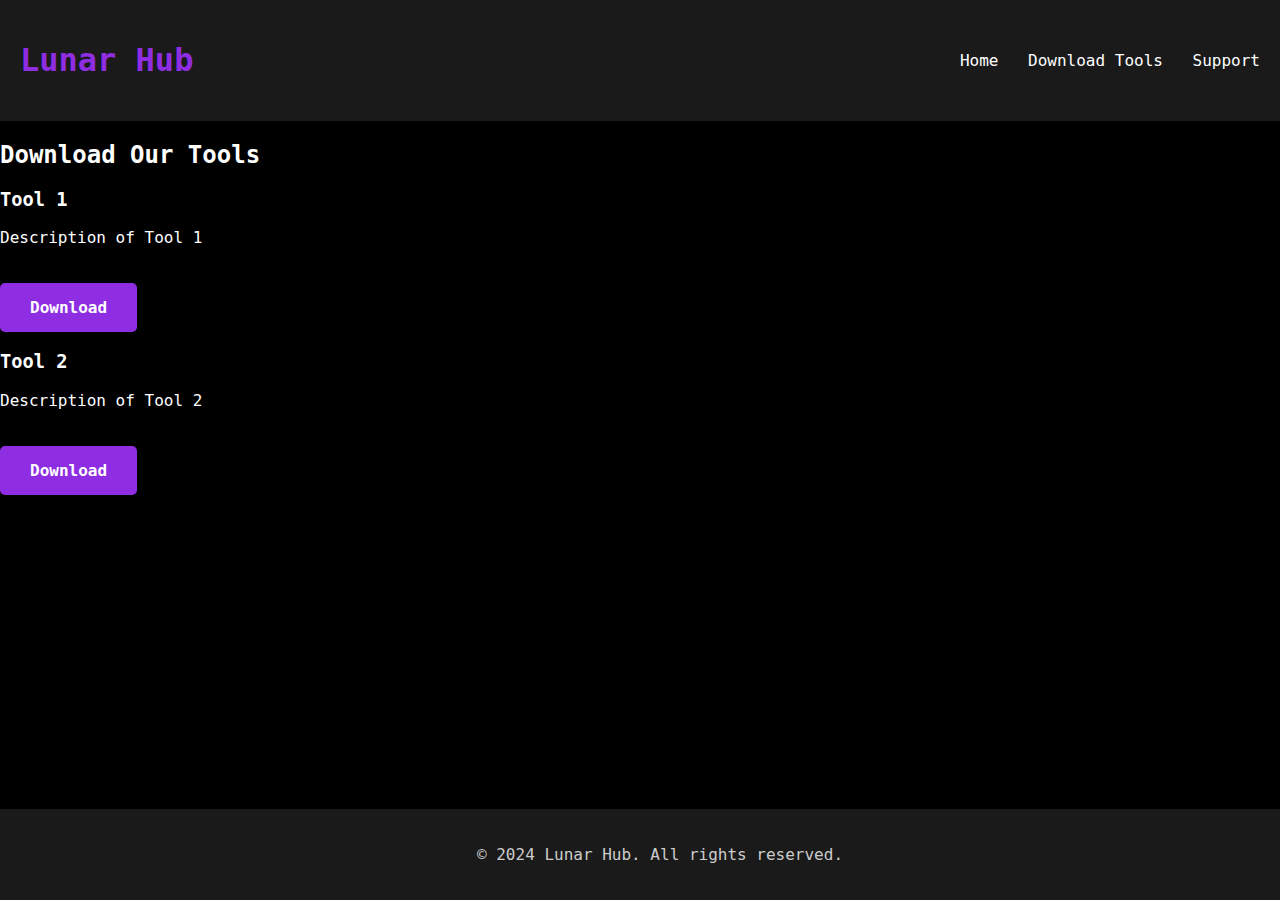
<file: downloads.html>
<!DOCTYPE html>
<html lang="en">
<head>
    <meta charset="UTF-8">
    <meta name="viewport" content="width=device-width, initial-scale=1.0">
    <title>Lunar Hub - Download Tools</title>
    <link rel="stylesheet" href="style.css">
</head>
<body>
    <header>
        <div class="logo">
            <h1>Lunar Hub</h1>
        </div>
        <nav>
            <ul>
                <li><a href="index.html">Home</a></li>
                <li><a href="downloads.html">Download Tools</a></li>
                <li><a href="support.html">Support</a></li>
            </ul>
        </nav>
    </header>
    
    <section class="downloads">
        <h2>Download Our Tools</h2>
        <div class="tools">
            <div class="card">
                <h3>Tool 1</h3>
                <p>Description of Tool 1</p>
                <a href="#" class="cta-button">Download</a>
            </div>
            <div class="card">
                <h3>Tool 2</h3>
                <p>Description of Tool 2</p>
                <a href="#" class="cta-button">Download</a>
            </div>
            <!-- Add more tools as needed -->
        </div>
    </section>

    <footer>
        <p>© 2024 Lunar Hub. All rights reserved.</p>
    </footer>
</body>
</html>
</file>
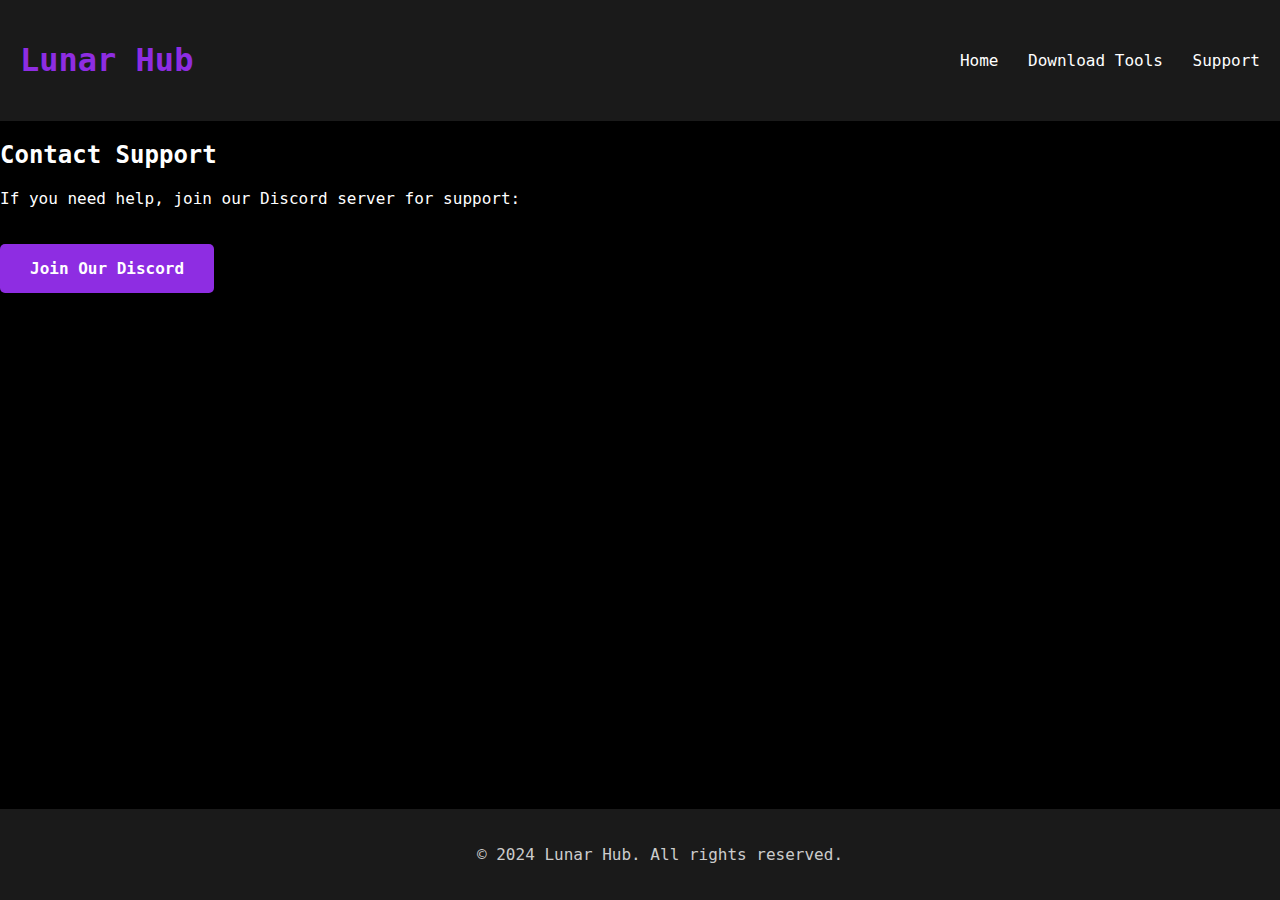
<file: support.html>
<!DOCTYPE html>
<html lang="en">
<head>
    <meta charset="UTF-8">
    <meta name="viewport" content="width=device-width, initial-scale=1.0">
    <title>Lunar Hub - Support</title>
    <link rel="stylesheet" href="style.css">
</head>
<body>
    <header>
        <div class="logo">
            <h1>Lunar Hub</h1>
        </div>
        <nav>
            <ul>
                <li><a href="index.html">Home</a></li>
                <li><a href="downloads.html">Download Tools</a></li>
                <li><a href="support.html">Support</a></li>
            </ul>
        </nav>
    </header>
    
    <section class="support">
        <h2>Contact Support</h2>
        <p>If you need help, join our Discord server for support:</p>
        <a href="https://discord.gg/yourdiscordlink" class="cta-button">Join Our Discord</a>
    </section>

    <footer>
        <p>© 2024 Lunar Hub. All rights reserved.</p>
    </footer>
</body>
</html>
</file>
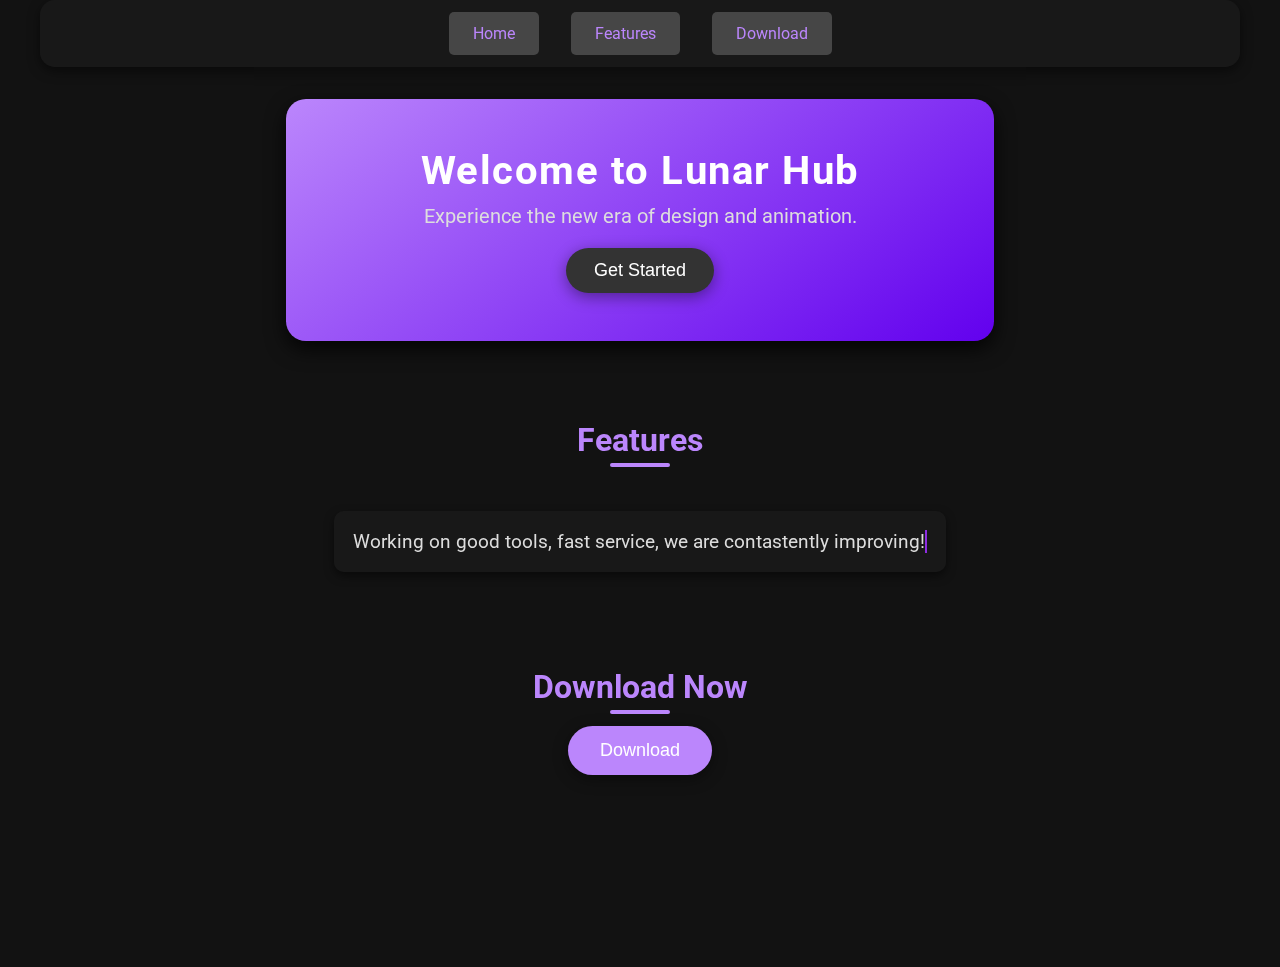
<file: assets/others/download.html>
<!DOCTYPE html>
<html lang="en">
<head>
    <meta charset="UTF-8">
    <meta name="viewport" content="width=device-width, initial-scale=1.0">
    <title>Lunar Hub</title>
    <link rel="stylesheet" href="../css/download.css">
</head>
<body>
    <canvas id="matrixCanvas"></canvas>
    <header>
        <nav>
            <ul>
                <li><a href="index">Home</a></li>
                <li><a href="#">Features</a></li>
                <li><a href="#">Download</a></li>
            </ul>
        </nav>
    </header>
    <main>
        <section class="hero">
            <h1>Welcome to Lunar Hub</h1>
            <p>Experience the new era of design and animation.</p>
            <button class="btn">Get Started</button>
        </section>
        <section class="features">
            <h2>Features</h2>
            <div class="text-area">
                <p>
                   Working on good tools, fast service, we are contastently improving!
                </p>
            </div>
        </section>
        <section class="download">
            <h2>Download Now</h2>
            <button class="btn">Download</button>
        </section>
    </main>
    <script>
    document.addEventListener('DOMContentLoaded', function() {
      const textArea = document.querySelector('.text-area p');
      textArea.style.animation = 'typing 4s steps(40, end), blink-caret 0.75s step-end infinite';
    });
    </script>
</body>
</html>
</file>
<file: style.css>
body {
    margin: 0;
    padding: 0;
    background-color: #000000;
    color: #FFFFFF;
    font-family: 'Roboto Mono', monospace;
    overflow-x: hidden;
}

header {
    display: flex;
    justify-content: space-between;
    align-items: center;
    padding: 20px;
    background-color: #1a1a1a;
}

.logo h1 {
    color: #8E2DE2;
}

nav ul {
    list-style-type: none;
}

nav ul li {
    display: inline;
    margin-left: 20px;
}

nav ul li a {
    color: #FFFFFF;
    text-decoration: none;
    transition: color 0.3s ease;
}

nav ul li a:hover {
    color: #8E2DE2;
}

.hero {
    display: flex;
    justify-content: center;
    align-items: center;
    height: 100vh;
    background: url('assets/images/background.jpg') no-repeat center center/cover;
    position: relative;
    text-align: center;
}

.hero::after {
    content: "";
    position: absolute;
    top: 0;
    left: 0;
    width: 100%;
    height: 100%;
    background: rgba(0, 0, 0, 0.5);
}

.hero-content {
    position: relative;
    z-index: 2;
}

.hero-content h2 {
    font-size: 3rem;
    color: #FFFFFF;
    text-shadow: 0px 0px 20px #8E2DE2;
}

.hero-content p {
    font-size: 1.5rem;
    margin-top: 10px;
}

.live-count {
    margin-top: 20px;
}

#discord-count {
    font-size: 2rem;
    color: #8E2DE2;
}

.cta-button {
    display: inline-block;
    margin-top: 20px;
    padding: 15px 30px;
    background-color: #8E2DE2;
    color: #FFFFFF;
    text-decoration: none;
    font-weight: bold;
    border-radius: 5px;
    transition: background-color 0.3s ease;
}

.cta-button:hover {
    background-color: #7400B8;
}

footer {
    padding: 20px;
    text-align: center;
    background-color: #1a1a1a;
    color: #CCCCCC;
    position: fixed;
    bottom: 0;
    width: 100%;
}
</file>
<file: assets/css/download.css>
@import url('https://fonts.googleapis.com/css2?family=Roboto:wght@400;700&display=swap');

* {
  box-sizing: border-box;
  margin: 0;
  padding: 0;
}

body {
  font-family: 'Roboto', sans-serif;
  background-color: #121212;
  color: #fff;
  height: 100%;
  display: flex;
  flex-direction: column;
  align-items: center;
  perspective: 1000px;
  animation: fadeIn 1s ease-in;
}

canvas {
  position: fixed;
  top: 0;
  left: 0;
  width: 100%;
  height: 100%;
  z-index: -1;
}

header {
  background: rgba(26, 26, 26, 0.9);
  padding: 1.5em;
  text-align: center;
  box-shadow: 0 4px 12px rgba(0, 0, 0, 0.5);
  border-radius: 15px;
  backdrop-filter: blur(10px);
  transition: transform 0.3s ease, box-shadow 0.3s ease, background 0.3s ease;
  z-index: 1;
  width: 100%;
  max-width: 1200px;
  animation: fadeIn 1s ease-in;
}

header:hover {
  transform: translateY(-10px);
  box-shadow: 0 8px 24px rgba(0, 0, 0, 0.8);
  background: rgba(26, 26, 26, 1);
}

header nav ul {
  list-style: none;
  display: flex;
  justify-content: center;
  gap: 2em;
  margin: 0 auto;
  padding: 0;
}

header nav ul li {
  margin: 0;
}

header nav ul li a {
  color: #BB86FC;
  text-decoration: none;
  padding: 0.75em 1.5em;
  border-radius: 5px;
  background: rgba(255, 255, 255, 0.2);
  transition: background 0.3s ease, color 0.3s ease, transform 0.3s ease;
}

header nav ul li a:hover {
  background: #6200EE;
  color: #fff;
  transform: scale(1.1);
}

main {
  display: flex;
  flex-direction: column;
  align-items: center;
  text-align: center;
  padding: 2em;
  z-index: 1;
  backdrop-filter: blur(5px);
  min-height: 100vh;
  animation: fadeIn 1s ease-in;
}

.hero {
  background: linear-gradient(145deg, #BB86FC, #6200EE);
  padding: 3em;
  border-radius: 20px;
  box-shadow: 0 8px 20px rgba(0, 0, 0, 0.8);
  transition: transform 0.3s ease, box-shadow 0.3s ease;
  margin-bottom: 2em;
  max-width: 1200px;
  width: 100%;
  animation: fadeIn 1.5s ease-in;
}

.hero:hover {
  transform: translateY(-10px) rotateY(3deg);
  box-shadow: 0 12px 30px rgba(0, 0, 0, 1);
}

.hero h1 {
  color: #fff;
  margin-bottom: 10px;
  font-size: 2.5rem;
  letter-spacing: 1.5px;
  animation: fadeInUp 0.5s ease-in-out;
}

.hero p {
  color: #ddd;
  margin-bottom: 20px;
  font-size: 1.25rem;
  animation: fadeInUp 0.7s ease-in-out;
}

.hero .btn {
  background-color: #333;
  color: #fff;
  border: none;
  padding: 12px 28px;
  font-size: 18px;
  cursor: pointer;
  border-radius: 50px;
  transition: background-color 0.3s ease, transform 0.3s ease;
  box-shadow: 0 4px 15px rgba(0, 0, 0, 0.4);
}

.hero .btn:hover {
  background-color: #444;
  transform: translateY(-5px) scale(1.1);
}

.features {
  padding: 3em;
  display: flex;
  flex-direction: column;
  align-items: center;
  gap: 2em;
  animation: fadeIn 1.5s ease-in;
}

.features h2 {
  margin-bottom: 20px;
  font-size: 2rem;
  color: #BB86FC;
  position: relative;
}

.features h2::after {
  content: '';
  position: absolute;
  bottom: -8px;
  left: 50%;
  transform: translateX(-50%);
  width: 60px;
  height: 4px;
  background: #BB86FC;
  border-radius: 2px;
}

.features .text-area {
  position: relative;
  width: 100%;
  max-width: 800px;
  margin: 0 auto;
  padding: 1em;
  background: rgba(26, 26, 26, 0.8);
  border-radius: 10px;
  box-shadow: 0 4px 10px rgba(0, 0, 0, 0.5);
  color: #ddd;
  font-size: 1.2rem;
  overflow: hidden;
}

.features .text-area p {
  margin: 0;
  white-space: nowrap;
  overflow: hidden;
  border-right: 2px solid #8E2DE2;
  animation: typing 4s steps(40, end), blink-caret 0.75s step-end infinite;
  font-family: 'Roboto', sans-serif;
}

@keyframes typing {
  from { width: 0; }
  to { width: 100%; }
}

@keyframes blink-caret {
  from, to { border-color: transparent; }
  50% { border-color: #8E2DE2; }
}


.features ul {
  list-style: none;
  display: grid;
  grid-template-columns: repeat(auto-fit, minmax(200px, 1fr));
  gap: 2em;
  padding: 0;
}

.features ul li {
  background: rgba(26, 26, 26, 0.8);
  border-radius: 15px;
  padding: 1em 2em;
  box-shadow: 0 8px 15px rgba(0, 0, 0, 0.6);
  transition: transform 0.3s ease, box-shadow 0.3s ease;
  animation: fadeInUp 1s ease-in-out;
}

.features ul li:hover {
  transform: translateY(-10px) rotateY(3deg);
  box-shadow: 0 12px 20px rgba(0, 0, 0, 0.9);
}

.features ul li .btn {
  background-color: #BB86FC;
  color: #fff;
  border: none;
  padding: 12px 28px;
  font-size: 16px;
  cursor: pointer;
  border-radius: 50px;
  transition: background-color 0.3s ease, transform 0.3s ease;
}

.features ul li .btn:hover {
  background-color: #6200EE;
  transform: translateY(-5px) scale(1.1);
}

.download {
  padding: 3em;
  text-align: center;
  animation: fadeIn 1.5s ease-in;
}

.download h2 {
  margin-bottom: 20px;
  font-size: 2rem;
  color: #BB86FC;
  position: relative;
}

.download h2::after {
  content: '';
  position: absolute;
  bottom: -8px;
  left: 50%;
  transform: translateX(-50%);
  width: 60px;
  height: 4px;
  background: #BB86FC;
  border-radius: 2px;
}

.download .btn {
  background-color: #BB86FC;
  color: #fff;
  border: none;
  padding: 14px 32px;
  font-size: 18px;
  cursor: pointer;
  border-radius: 50px;
  transition: background-color 0.3s ease, transform 0.3s ease;
  box-shadow: 0 4px 15px rgba(0, 0, 0, 0.4);
}

.download .btn:hover {
  background-color: #6200EE;
  transform: translateY(-5px) scale(1.1);
}

@keyframes fadeIn {
  from {
    opacity: 0;
    transform: translateY(10px);
  }
  to {
    opacity: 1;
    transform: translateY(0);
  }
}

@keyframes fadeInUp {
  from {
    opacity: 0;
    transform: translateY(30px);
  }
  to {
    opacity: 1;
    transform: translateY(0);
  }
}

@keyframes typewriter {
  from { width: 0; }
  to { width: 100%; }
}
</file>
